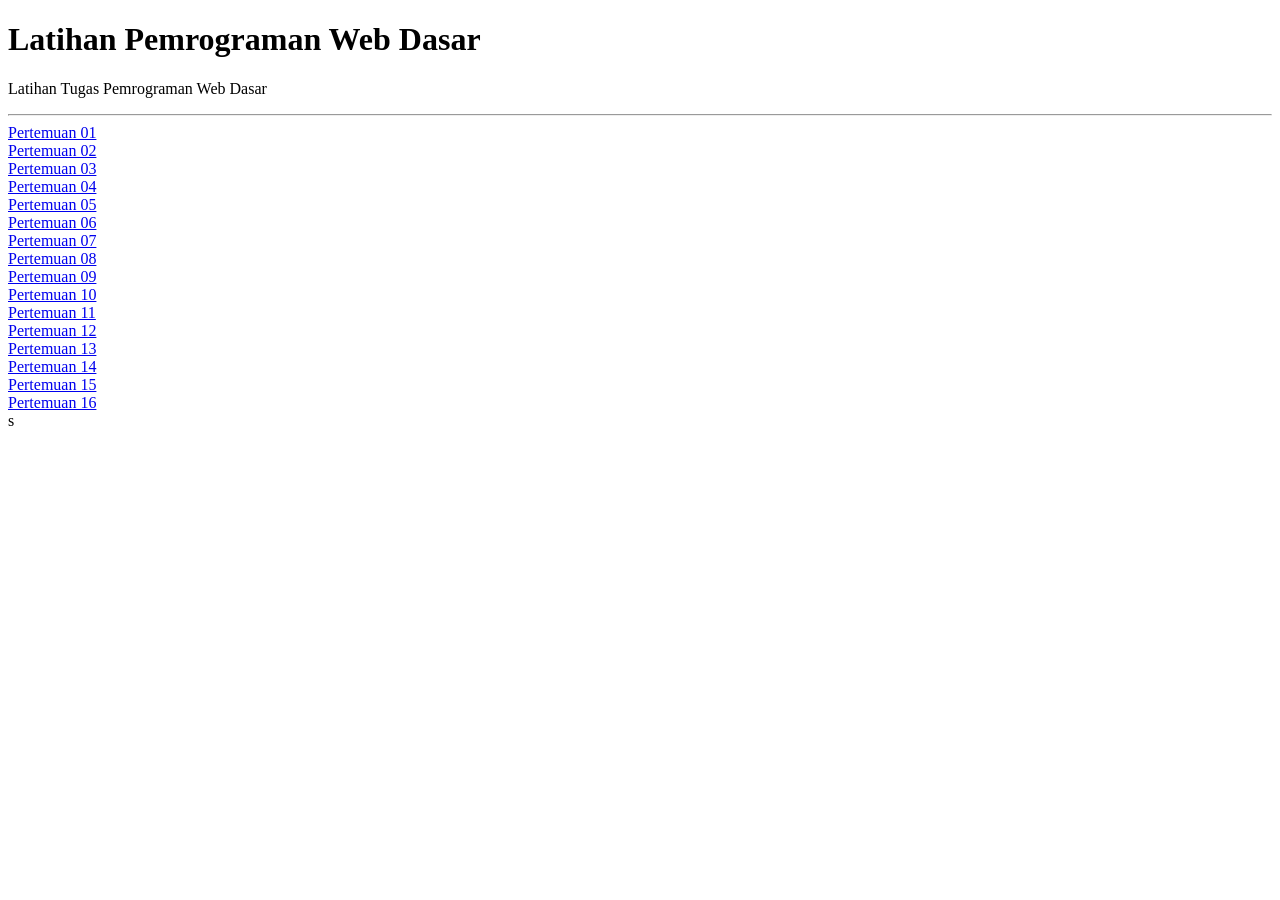
<file: index.html>
<!DOCTYPE html>
<html lang="id">
    <meta charset="UTF-8">
    <meta name="viewport" content="width=device-width, initial-scale=1.0">
    <head><title>Latihan Pemrograman Web Dasar</title></head>
    <body>
    <h1>Latihan Pemrograman Web Dasar</h1>
    <p>Latihan Tugas Pemrograman Web Dasar</p>
    <hr>
    <a href="pertemuan-01/index.html">Pertemuan 01</a><br>
    <a href="pertemuan-02/index.html">Pertemuan 02</a><br>
    <a href="pertemuan-03/index.html">Pertemuan 03</a><br>
    <a href="pertemuan-04/index.html">Pertemuan 04</a><br>
    <a href="pertemuan-05/index.html">Pertemuan 05</a><br>
    <a href="pertemuan-06/index.html">Pertemuan 06</a><br>
    <a href="pertemuan-07/index.html">Pertemuan 07</a><br>
    <a href="pertemuan-08/index.html">Pertemuan 08</a><br>
    <a href="pertemuan-09/index.html">Pertemuan 09</a><br>
    <a href="pertemuan-10/index.html">Pertemuan 10</a><br>
    <a href="pertemuan-11/index.html">Pertemuan 11</a><br>
    <a href="pertemuan-12/index.html">Pertemuan 12</a><br>
    <a href="pertemuan-13/index.html">Pertemuan 13</a><br>
    <a href="pertemuan-14/index.html">Pertemuan 14</a><br>
    <a href="pertemuan-15/index.html">Pertemuan 15</a><br>
    <a href="pertemuan-16/index.html">Pertemuan 16</a><br>
    </body>s
</html>
</file>
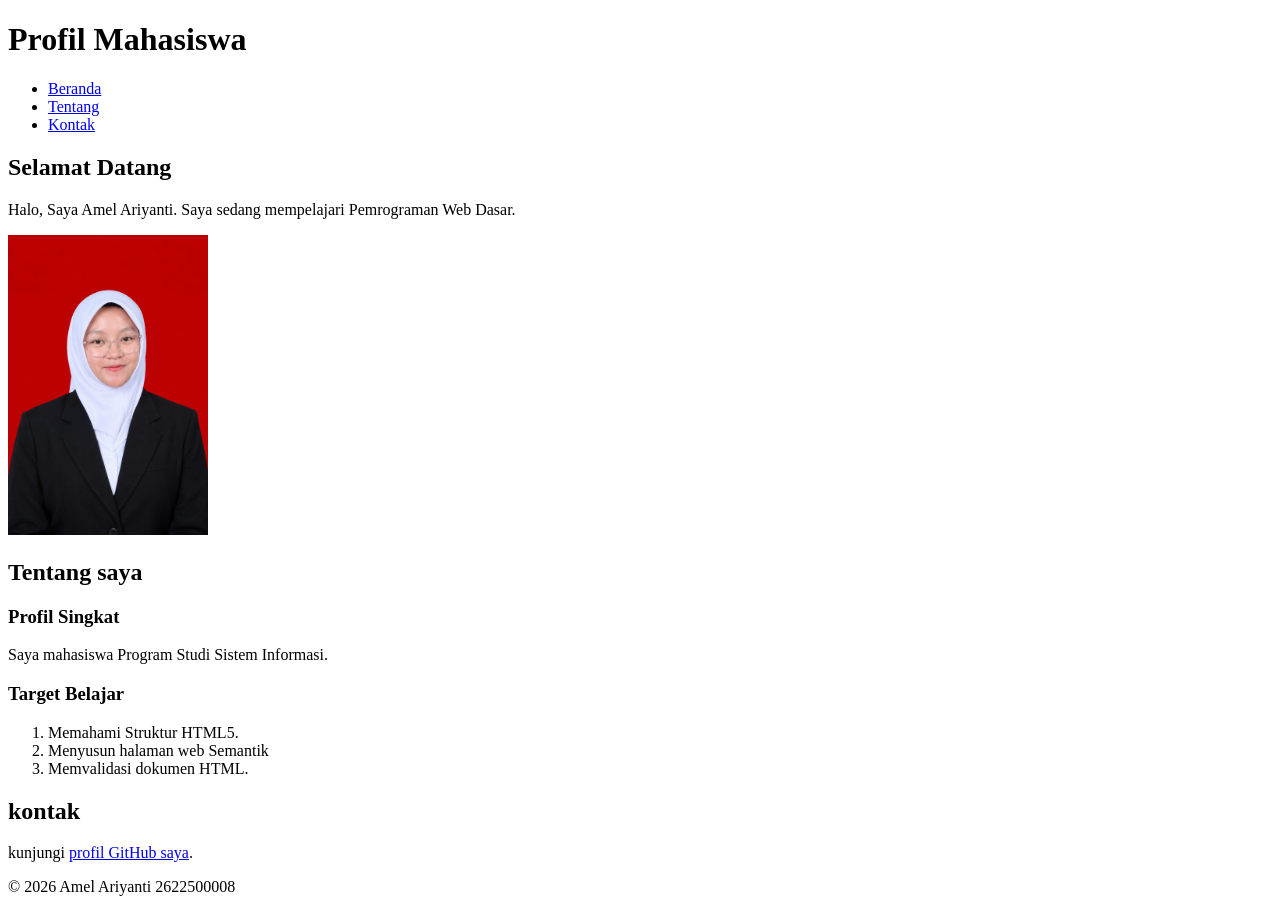
<file: pertemuan-02/index.html>
<!DOCTYPE html>
<html lang="id">
<head>
  <meta charset="UTF-8">
  <meta name="viewport" content="width=device-width, initial-scale=1.0">
  <title>Profil Mahasiswa</title>
</head>
<body>
   <header>
       <h1>Profil Mahasiswa</h1>
       <nav>
          <ul>
            <li><a href="#home">Beranda</a></li>
            <li><a href="#about">Tentang</a></li>
            <li><a href="#contact">Kontak</a></li>
            </ul>
         </nav>
      </header>

    <main>
       <section id="home">
          <h2>Selamat Datang</h2>
          <p>Halo, Saya Amel Ariyanti. Saya sedang mempelajari Pemrograman Web Dasar.</p>
          <img src="../foto.jpeg" alt="Foto Profil Amel Ariyanti" width="200" />
       </section>

       <section id="about">
          <h2>Tentang saya</h2>
          <article>
            <h3>Profil Singkat</h3>
            <p>Saya mahasiswa Program Studi Sistem Informasi.</p>

            <h3>Target Belajar</h3>
             <ol>
               <li>Memahami Struktur HTML5.</li>
               <li>Menyusun halaman web Semantik</li>
               <li>Memvalidasi dokumen HTML.</li>
             </ol>
          </article>
       </section>

       <section id="contact">
         <h2>kontak</h2>
         <p>kunjungi <a href="https://github.com/amelariyanti/2622500008-PWD-SI1A-2627o">profil GitHub saya</a>.</p>
       </section>
       </main>

       <footer>
        <p>&copy; 2026 Amel Ariyanti 2622500008</p>
    </footer>
</body>
</html>
</file>
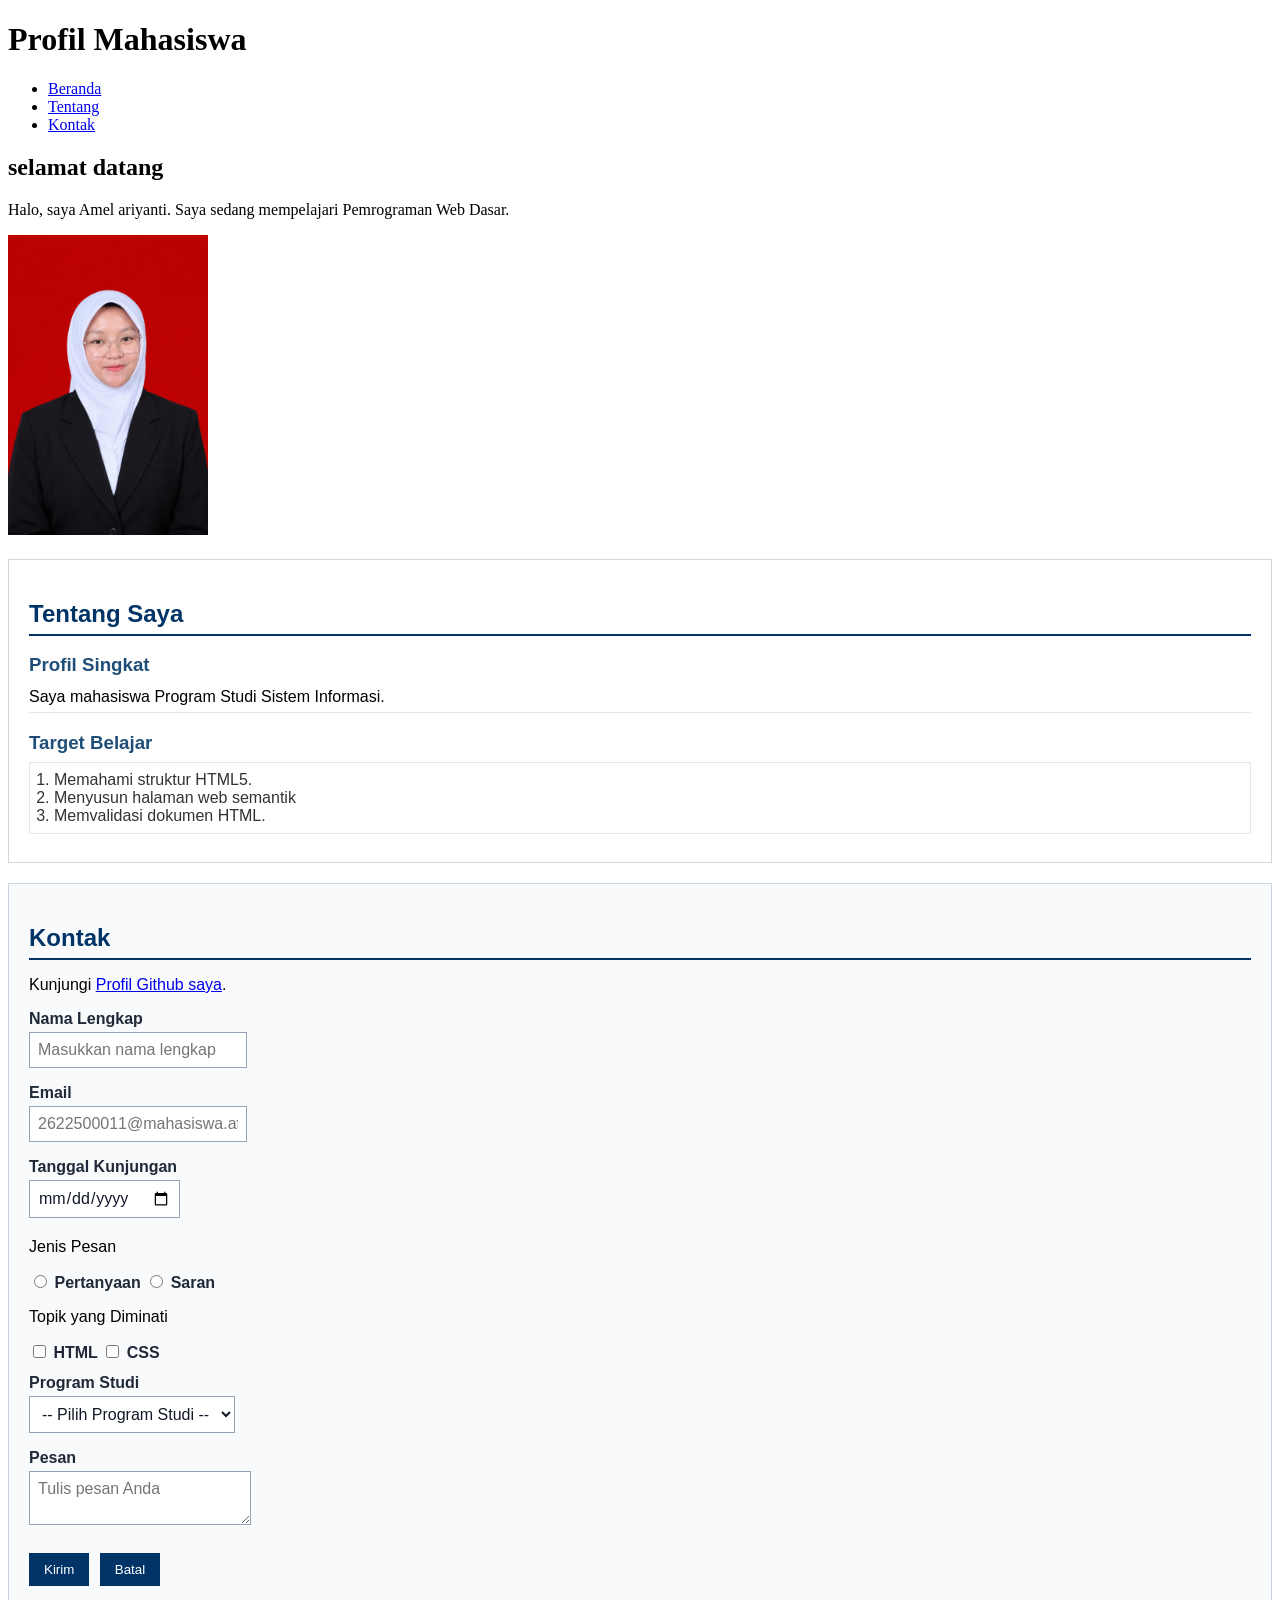
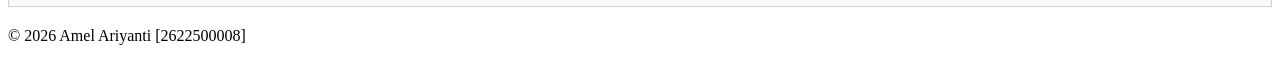
<file: pertemuan-03/index.html>
<!DOCTYPE html>
<html lang="en">
<head>
    <meta charset="UTF-8">
    <meta name="viewport" content="width=device-width, initial-scale=1.0">
    <title>Profil Mahasiswa</title>
    <style>
        #about {
            background-color: #ffffff;
            border: 1px solid #d0d7de;
            padding: 20px;
            margin: 20px 0;
            font-family: Arial, sans-serif;
        }

        #about h2 {
            color: #003366;
            border-bottom: 2px solid #003366;
            padding-bottom: 6px;
            margin-bottom: 16px;
        }

        #about h3 {
            color: #1f4e78;
            margin-bottom: 6px;
        }

        #about p {
            margin: 6px 0;
            padding: 6px 0;
            border-bottom: 1px solid #e6e6e6;
        }

        #about ol {
            color: #333333;
            margin: 8px 0;
            padding: 8px 24px;
            border: 1px solid #e6e6e6;
        }

        #contact {
            background-color: #f8fafc;
            border: 1px solid #cbd5e1;
            padding: 20px;
            margin: 20px 0;
            font-family: Arial, sans-serif;
        }

        #contact h2 {
            color: #003366;
            border-bottom: 2px solid #003366;
            padding-bottom: 6px;
            margin-bottom: 16px;
        }

        .form-group {
            margin: 12px 0;
        }

        #contact label {
            color: #1f2937;
            font-weight: bold;
        }

        .input-form {
            background-color: #ffffff;
            color: #111827;
            font-family: Arial, sans-serif;
            font-size: 16px;
            padding: 8px;
            margin: 4px 0;
            border: 1px solid #94a3b8;
        }

        #contact button {
            background-color: #003366;
            color: #ffffff;
            font-weigth: bold;
            padding: 8px 14px;
            margin: 8px 6px 0 0;
            border: 1px solid #003366;
        }
    </style>
</head>
<body>
    <header>
        <h1>Profil Mahasiswa</h1>
        <nav>
            <ul>
                <li><a href="#home">Beranda</a></li>
                <li><a href="#about">Tentang</a></li>
                <li><a href="#Contact">Kontak</a></li>
            </ul>
        </nav>
    </header>

    <main>
        <section id="home">
            <h2>selamat datang</h2>
            <p>Halo, saya Amel ariyanti. Saya sedang mempelajari Pemrograman Web Dasar.</p>
            <img src="../foto.jpeg" alt="Foto Profil Amel Ariyanti" width="200" />
        </section>

        <section id="about">
            <h2>Tentang Saya</h2>
            <article>
                <h3>Profil Singkat</h3>
                <p>Saya mahasiswa Program Studi Sistem Informasi.</p>

                <h3>Target Belajar</h3>
                <ol>
                    <li>Memahami struktur HTML5.</li>
                    <li>Menyusun halaman web semantik</li>
                    <li>Memvalidasi dokumen HTML.</li>
                </ol>
            </article>
        </section>

        <section id="contact">
            <h2>Kontak</h2>
            <p>Kunjungi <a href="https://github.com/amelariyanti/2622500008-PWD-SI1A-2627o">Profil Github saya</a>.</p>

            <form action="index.html" method="get">
                <div class="form-group">
                    <label for="nama">Nama Lengkap</label><br />
                    <input
                        class="input-form"
                        type="text"
                        id="nama"
                        name="nama"
                        placeholder="Masukkan nama lengkap"
                        minlength="3"
                        maxlength="50"
                        required 
                    />
                </div>

                <div class="form-group">
                    <label for="email">Email</label><br />
                    <input class="input-form" type="email" id="email" name="email" placeholder="2622500011@mahasiswa.atmaluhur.ac.id" required />
                </div>

                <div class="form-group">
                    <label for="tanggal">Tanggal Kunjungan</label><br />
                    <input class="input-form" type="date" id="tanggal" name="tanggal" required />
                </div>

                <div class="form-group">
                    <p>Jenis Pesan</p>
                    <input type="radio" id="pertanyaan" name="jenis_pesan" value="pertanyaan" required />
                    <label for="pertanyaan">Pertanyaan</label>
                    <input type="radio" id="saran" name="jenis_pesan" value="saran"  />
                    <label for="saran">Saran</label>
                 </div>

                 <div class="form-group">
                     <p>Topik yang Diminati</p>
                     <input type="checkbox" id="minat-html" name="minat" value="HTML" />
                     <label for="minat-html">HTML</label>
                     <input type="checkbox" id="minat-css" name="minat" value="CSS" />
                     <label for="minat-css">CSS</label>
                </div>

                <div class="form-group">
                    <label for="prodi">Program Studi</label><br />
                    <select class="input-form" id="prodi" name="prodi" required>
                        <option value="">-- Pilih Program Studi --</option>
                        <option value="sistem-informasi">Sistem Informasi</option>
                        <option value="teknik-informatika">Teknik Informatika</option>
                    </select>
                </div>

                <div class="form-group">
                    <label for="pesan">Pesan</label><br />
                    <textarea
                        class="input-form"
                        id="pesan"
                        name="pesan"
                        maxlength="300"
                        placeholder="Tulis pesan Anda"
                        required
                    ></textarea>
                </div>

                <button type="submit">Kirim</button>
                <button type="reset">Batal</button>
            </form>
        </section>
    </main>

    <footer>
        <p>&copy; 2026 Amel Ariyanti [2622500008]</p>
    </footer>
</body>
</html>
</file>
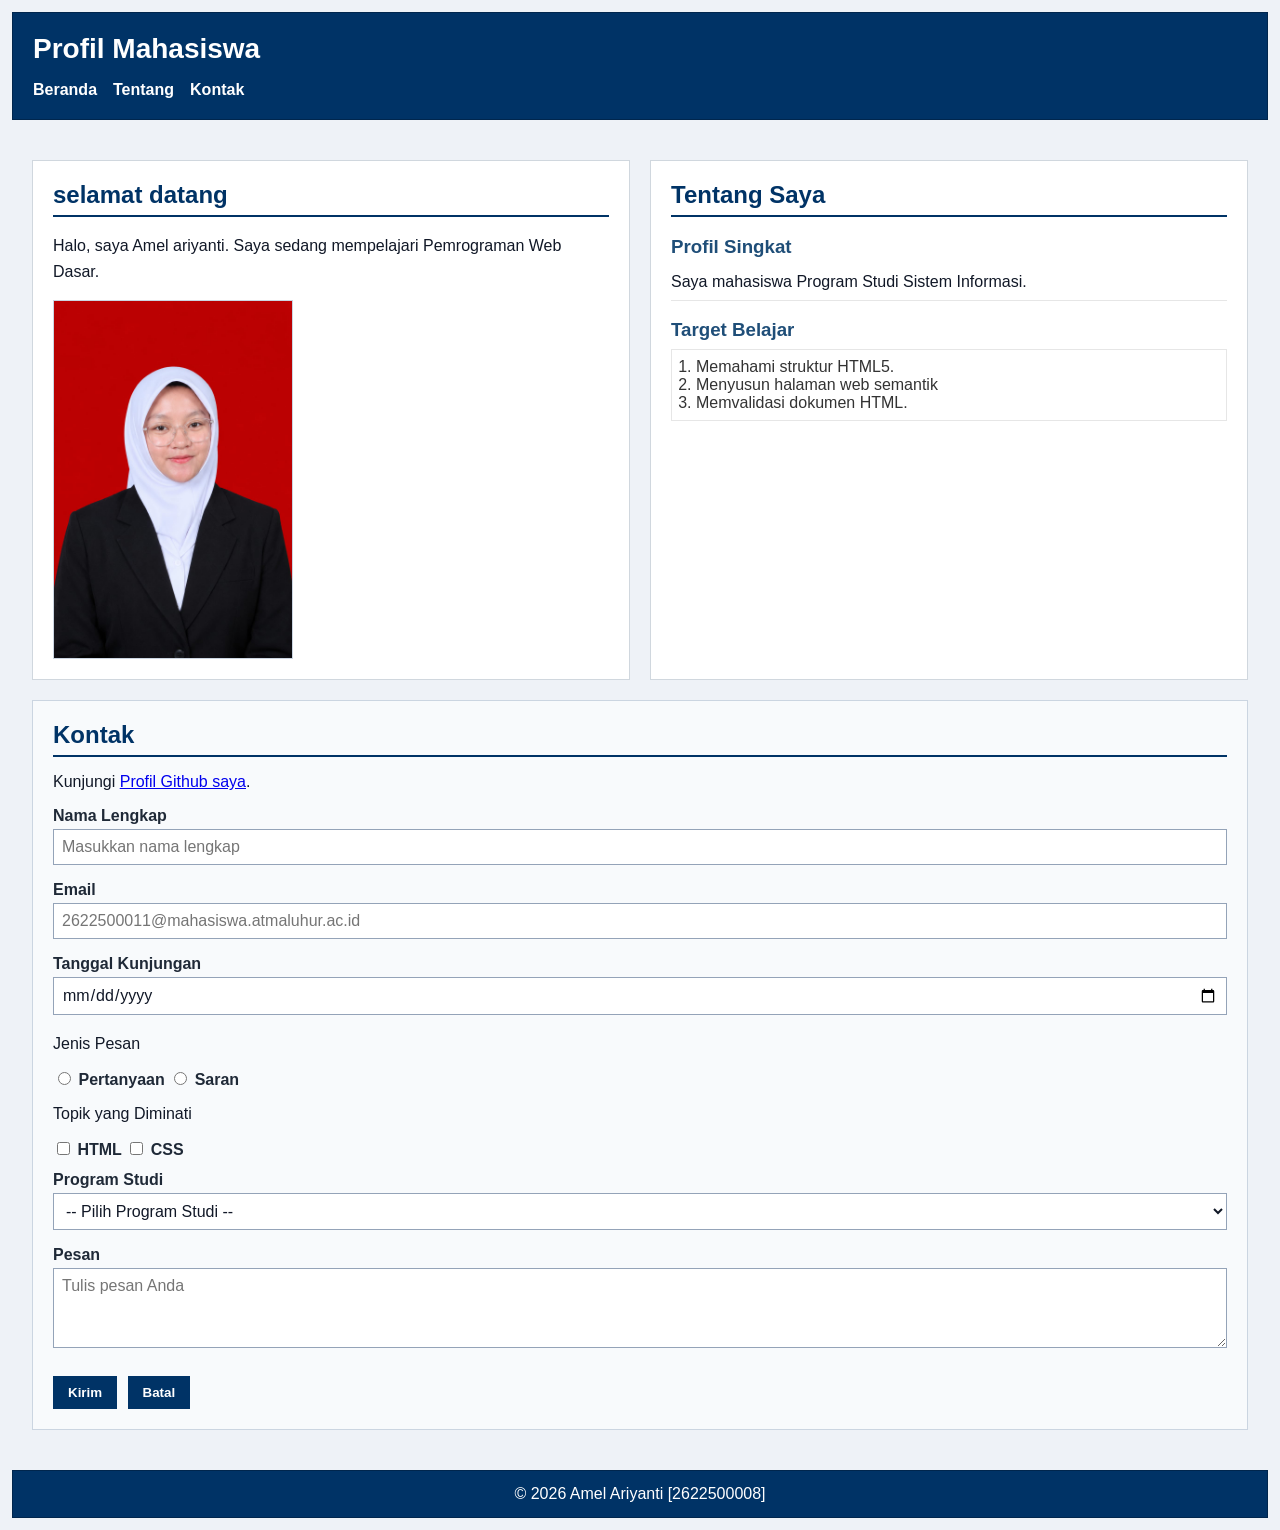
<file: pertemuan-04/index.html>
<!DOCTYPE html>
<html lang="id">
  <head>
    <meta charset="UTF-8">
    <meta name="viewport" content="width=device-width, initial-scale=1.0">
    <title>Profil Mahasiswa</title>
    <link rel="stylesheet" href="style.css" />
</head>

<body>
    <header>
        <div class="header-top">
        <h1>Profil Mahasiswa</h1>

        <nav>
            <ul>
                <li><a href="#home">Beranda</a></li>
                <li><a href="#about">Tentang</a></li>
                <li><a href="#Contact">Kontak</a></li>
            </ul>
        </nav>
    </header>

    <main>
        <section id="home">
            <h2>selamat datang</h2>
            <p>Halo, saya Amel ariyanti. Saya sedang mempelajari Pemrograman Web Dasar.</p>
            <img src="../foto.jpeg" alt="Foto Profil Amel Ariyanti" width="200" />
        </section>

        <section id="about">
            <h2>Tentang Saya</h2>
            <article>
                <h3>Profil Singkat</h3>
                <p>Saya mahasiswa Program Studi Sistem Informasi.</p>

                <h3>Target Belajar</h3>
                <ol>
                    <li>Memahami struktur HTML5.</li>
                    <li>Menyusun halaman web semantik</li>
                    <li>Memvalidasi dokumen HTML.</li>
                </ol>
            </article>
        </section>

        <section id="contact">
            <h2>Kontak</h2>
            <p>Kunjungi <a href="https://github.com/amelariyanti/2622500008-PWD-SI1A-2627o">Profil Github saya</a>.</p>

            <form action="index.html" method="get">
                <div class="form-group">
                    <label for="nama">Nama Lengkap</label><br />
                    <input
                        class="input-form"
                        type="text"
                        id="nama"
                        name="nama"
                        placeholder="Masukkan nama lengkap"
                        minlength="3"
                        maxlength="50"
                        required 
                    />
                </div>

                <div class="form-group">
                    <label for="email">Email</label><br />
                    <input class="input-form" type="email" id="email" name="email" placeholder="2622500011@mahasiswa.atmaluhur.ac.id" required />
                </div>

                <div class="form-group">
                    <label for="tanggal">Tanggal Kunjungan</label><br />
                    <input class="input-form" type="date" id="tanggal" name="tanggal" required />
                </div>

                <div class="form-group">
                    <p>Jenis Pesan</p>
                    <input type="radio" id="pertanyaan" name="jenis_pesan" value="pertanyaan" required />
                    <label for="pertanyaan">Pertanyaan</label>
                    <input type="radio" id="saran" name="jenis_pesan" value="saran"  />
                    <label for="saran">Saran</label>
                 </div>

                 <div class="form-group">
                     <p>Topik yang Diminati</p>
                     <input type="checkbox" id="minat-html" name="minat" value="HTML" />
                     <label for="minat-html">HTML</label>
                     <input type="checkbox" id="minat-css" name="minat" value="CSS" />
                     <label for="minat-css">CSS</label>
                </div>

                <div class="form-group">
                    <label for="prodi">Program Studi</label><br />
                    <select class="input-form" id="prodi" name="prodi" required>
                        <option value="">-- Pilih Program Studi --</option>
                        <option value="sistem-informasi">Sistem Informasi</option>
                        <option value="teknik-informatika">Teknik Informatika</option>
                    </select>
                </div>

                <div class="form-group">
                    <label for="pesan">Pesan</label><br />
                    <textarea
                        class="input-form"
                        id="pesan"
                        name="pesan"
                        maxlength="300"
                        placeholder="Tulis pesan Anda"
                        required
                    ></textarea>
                </div>

                <button type="submit">Kirim</button>
                <button type="reset">Batal</button>
            </form>
        </section>
    </main>

    <footer>
        <p>&copy; 2026 Amel Ariyanti [2622500008]</p>
    </footer>
</body>
</html>
</file>
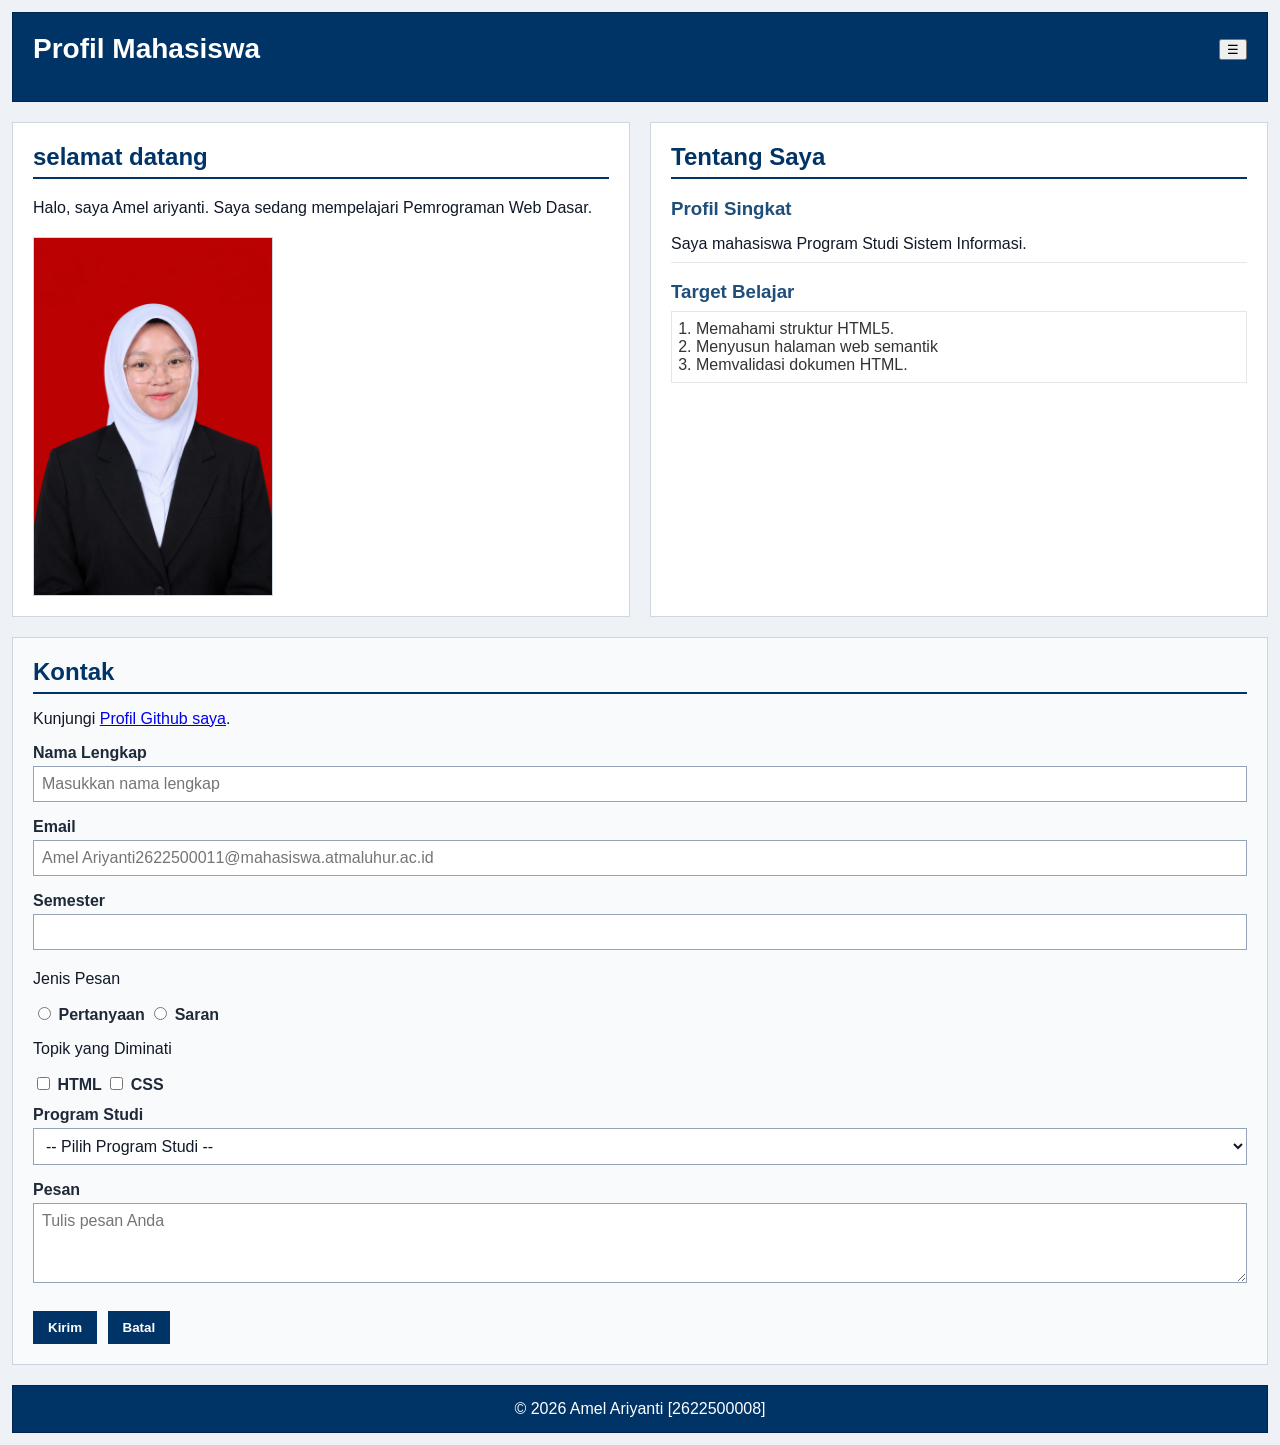
<file: pertemuan-05/index.html>
<!DOCTYPE html>
<html lang="id">
  <head>
    <meta charset="UTF-8">
    <meta name="viewport" content="width=device-width, initial-scale=1.0">
    <title>Profil Mahasiswa</title>
    <link rel="stylesheet" href="style.css" />
</head>

<body>
    <header>
      <div class="header-top">
        <h1>Profil Mahasiswa</h1>

        <button
          class="nav-Toggle"
          id="navToggle"
          type="button"
          aria-label="Buka navigasi"
          aria-controls="navMenu"
          aria-expanded="false"
        >
          &#9776;
        </button>
      </div>

         <nav>  
            <ul id="navMenu">
                <li><a href="#home">Beranda</a></li>
                <li><a href="#about">Tentang</a></li>
                <li><a href="#contact">Kontak</a></li>
            </ul>
        </nav>
    </header>

    <main>
        <section id="home">
            <h2>selamat datang</h2>
            <p>Halo, saya Amel ariyanti. Saya sedang mempelajari Pemrograman Web Dasar.</p>
            <img src="../foto.jpeg" alt="Foto Profil Amel Ariyanti" width="200" />
        </section>

        <section id="about">
            <h2>Tentang Saya</h2>
            <article>
                <h3>Profil Singkat</h3>
                <p>Saya mahasiswa Program Studi Sistem Informasi.</p>

                <h3>Target Belajar</h3>
                <ol>
                    <li>Memahami struktur HTML5.</li>
                    <li>Menyusun halaman web semantik</li>
                    <li>Memvalidasi dokumen HTML.</li>
                </ol>
            </article>
        </section>

        <section id="contact">
            <h2>Kontak</h2>

            <p>
                Kunjungi 
                <a href="https://github.com/amelariyanti/2622500008-PWD-SI1A-2627o">Profil Github saya</a>.
            </p>

            <form id="contactForm" action="indext.html" method="get" novalidate>
                <div class="form-group">
                    <label for="nama">Nama Lengkap</label><br />

                    <input
                        class="input-form"
                        type="text"
                        id="nama"
                        name="nama"
                        placeholder="Masukkan nama lengkap"
                        minlength="3"
                        maxlength="50"
                        required 
                    />
                </div>

                <div class="form-group">
                    <label for="email">Email</label><br />

                    <input class="input-form" type="email" id="email" name="email" 
         placeholder="Amel Ariyanti2622500011@mahasiswa.atmaluhur.ac.id" required />
                </div>
                <div class="form-group">
                    <label for="semester">Semester</label><br />

                    <input class="input-form" type="number" id="semester" name="semester" min="1" max="14" 
         required />
                </div>

                <div class="form-group">
                    <label for="tanggalTanggal Kunjungan</label><br />

                    <input class="input-form" type="date" id="tanggal" name="tanggal" required />
                </div>

                <div class="form-group">
                    <p>Jenis Pesan</p>
                    <input type="radio" id="pertanyaan" name="jenis_pesan" value="pertanyaan" required />
                    <label for="pertanyaan">Pertanyaan</label>

                    <input type="radio" id="saran" name="jenis_pesan" value="saran"  />
                    <label for="saran">Saran</label>
                 </div>

                 <div class="form-group">
                     <p>Topik yang Diminati</p>

                     <input type="checkbox" id="minat-html" name="minat" value="HTML" />
                     <label for="minat-html">HTML</label>

                     <input type="checkbox" id="minat-css" name="minat" value="CSS" />
                     <label for="minat-css">CSS</label>
                </div>

                <div class="form-group">
                    <label for="prodi">Program Studi</label><br />

                    <select class="input-form" id="prodi" name="prodi" required>
                        <option value="">-- Pilih Program Studi --</option>
                        <option value="sistem-informasi">Sistem Informasi</option>
                        <option value="teknik-informatika">Teknik Informatika</option>
                    </select>
                </div>

                <div class="form-group">
                    <label for="pesan">Pesan</label><br />

                    <textarea
                        class="input-form"
                        id="pesan"
                        name="pesan"
                        maxlength="300"
                        placeholder="Tulis pesan Anda"
                        required
                    ></textarea>
                </div>

                <button type="submit">Kirim</button>
                <button type="reset">Batal</button>
            </form>
        </section>
    </main>

    <footer>
        <p>&copy; 2026 Amel Ariyanti [2622500008]</p>
    </footer>
    <script src="script.js"></script>
</body>
</html>
</file>
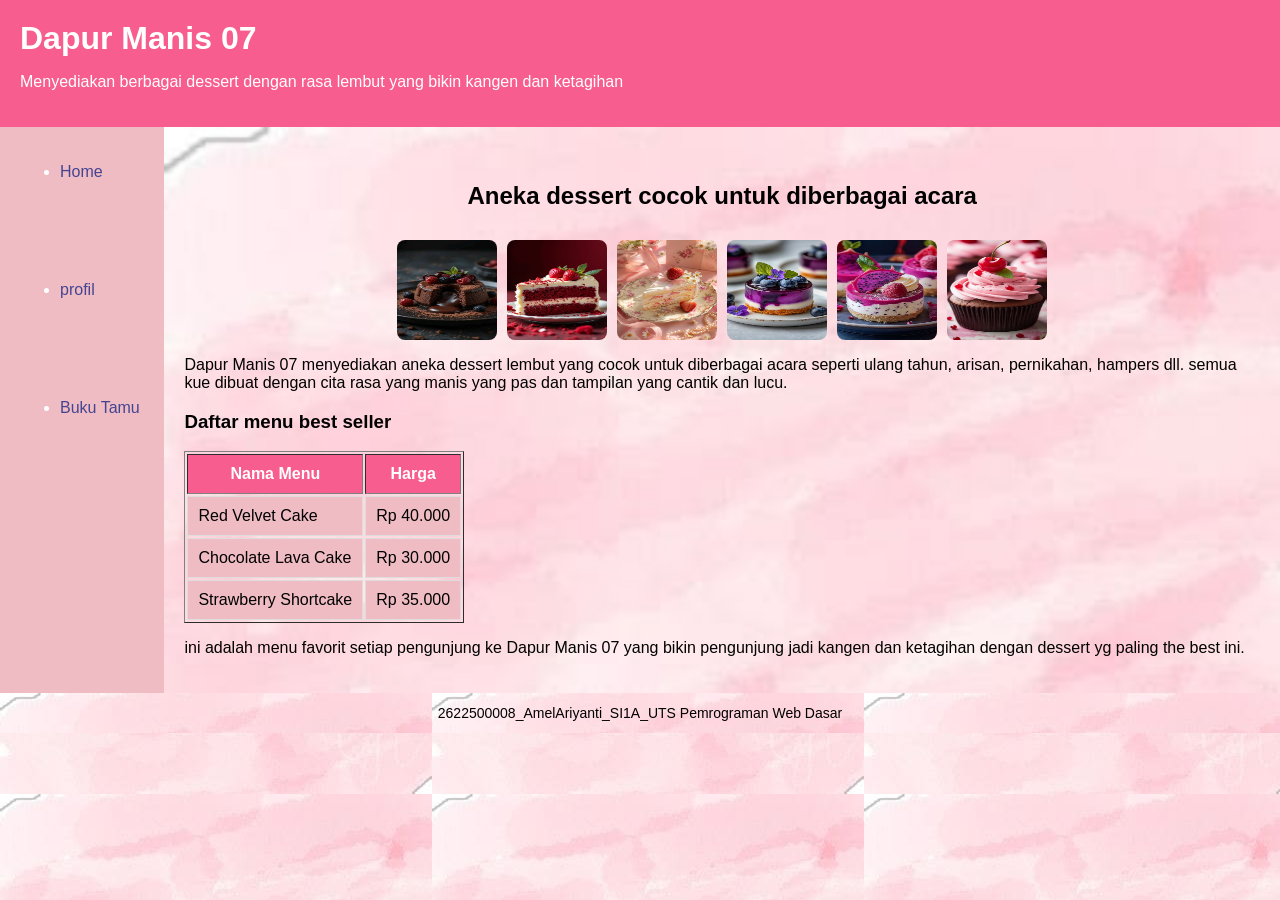
<file: pertemuan-08/index.html>
<!DOCTYPE html>
<html lang="id">
<head>
    <meta charset="UTF-8">
    <meta name="viewport" content="width=device-width, initial-scale=1.0">
    <title>"Dapur Manis 07</title>
    <link rel="stylesheet" href="style.css">
</head>
<body>
    <header>
        <h1>Dapur Manis 07</h1>
        <p>Menyediakan berbagai dessert dengan rasa lembut yang bikin kangen dan ketagihan</p>
    </header>
    
    <div class="container">
         <div class="sidebar">
            <nav>
                <ul>
                    <li><a href="index.html">Home</a></li>
                    <li><a href="profil.html">profil</a></li>
                    <li><a href="buku-tamu.html">Buku Tamu</a></li>
                </ul>
            </nav>
        </div>

        <div class="content">

           <section id="home">
            <div class="gambar-dessert">
                <h2>Aneka dessert cocok untuk diberbagai acara</h2>

                <img src="Chocolate-Lava-Cake.jpg">
                <img src="Red-velvet-cake.jpg">
                <img src="Strawberry-shortcake-slice.jpg">
                <img src="Blueberry-mouse-cake.jpg">
                <img src="Dragon-fruit-mousse-cake.jpg">
                <img src="strawberry-cherry-cupcake.jpg">
            </div>

            <p class="deskripsi">
                Dapur Manis 07 menyediakan aneka dessert lembut yang cocok untuk diberbagai acara seperti ulang tahun, arisan, pernikahan,  hampers dll. semua kue dibuat dengan cita rasa yang manis yang pas dan tampilan yang cantik dan lucu.
            </p>

            <h3>Daftar menu best seller</h3>
            <table border="1">
                <tr>
                    <th>Nama Menu</th>
                    <th>Harga</th>
                </tr>
                <tr>
                    <td>Red Velvet Cake</td>
                    <td>Rp 40.000</td>
                </tr>
                <tr>
                    <td>Chocolate Lava Cake</td>
                    <td>Rp 30.000</td>
                </tr>
                <tr>
                    <td>Strawberry Shortcake</td>
                    <td>Rp 35.000</td>
                </tr>
            </table>
                
                <p>ini adalah menu favorit setiap pengunjung ke Dapur Manis 07 yang bikin pengunjung jadi kangen dan ketagihan dengan dessert yg paling the best ini.</p>
            </section>
        </div>
    </div>

    <footer>
        2622500008_AmelAriyanti_SI1A_UTS Pemrograman Web Dasar
    </footer>
    <script src="script.js"></script>
</body>
</html>
</file>
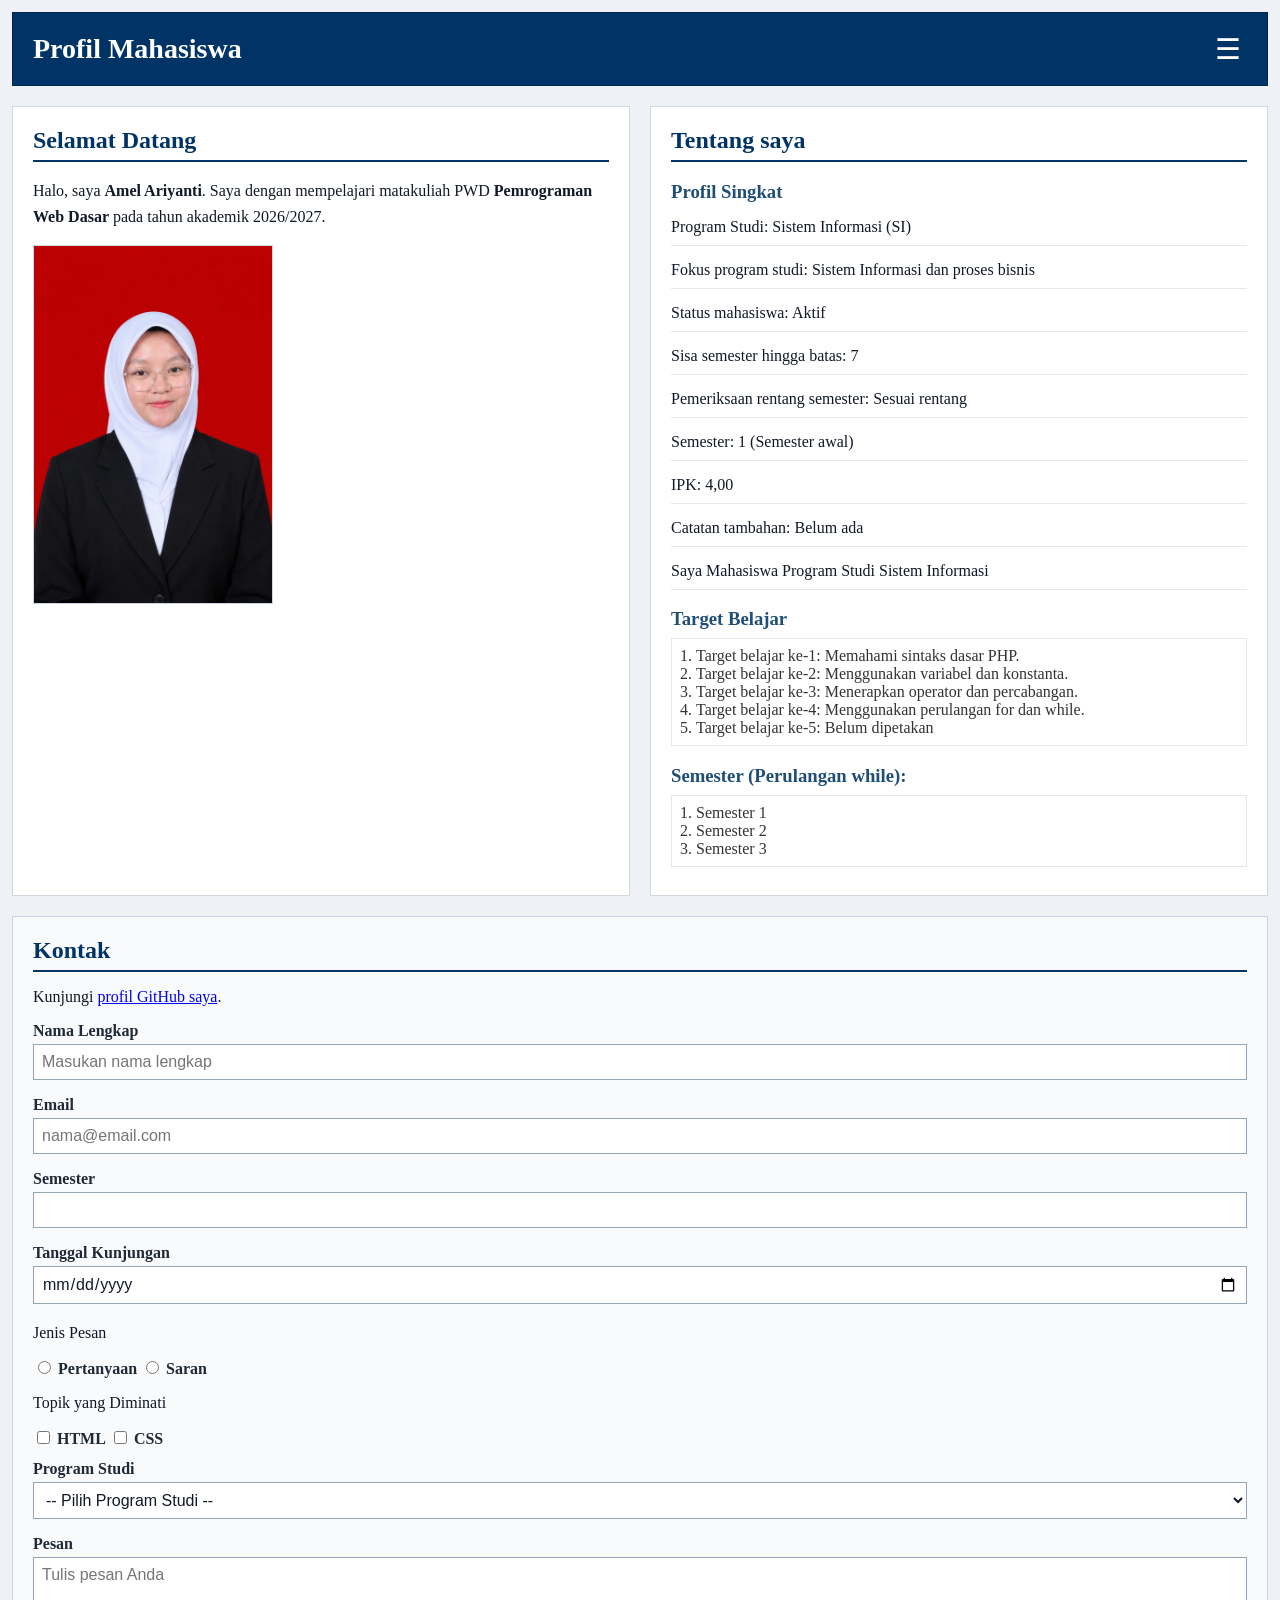
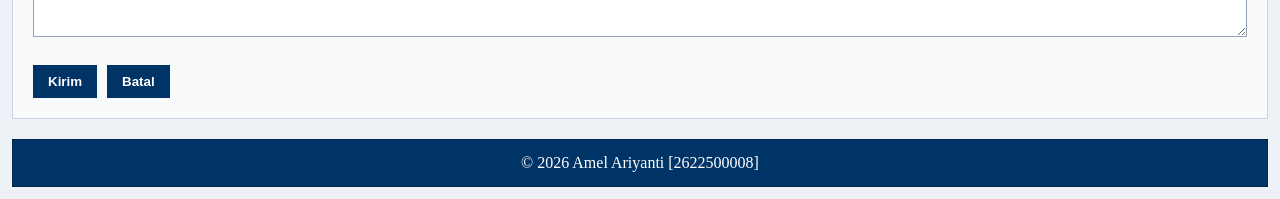
<file: pertemuan-10/index.html>
<!DOCTYPE html>
<html lang="id">
<head>
    <meta charset="UTF-8">
    <meta name="viewport" content="width=device-width, initial-scale=1.0">
    <title>Profil Mahasiswa</title>
    <link rel="stylesheet" href="style.css">
</head>
<body>
    <header>
        <div class="header-top">
            <h1>Profil Mahasiswa</h1>
            <button class="nav-toggle" id="navToggle" type="button" aria-label="Buka navigasi" aria-controls="navMenu" aria-expanded="false">&#9776;</button>
        </div>
        <nav id="navMenu">
            <ul>
                <li><a href="#home">Beranda</a></li>
                <li><a href="#about">Tentang</a></li>
                <li><a href="#contact">Kontak</a></li>
            </ul>
        </nav>
    </header>
    <main>
        <section id="home">
            <h2>Selamat Datang</h2>
            <p>Halo, saya <strong>Amel Ariyanti</strong>. Saya dengan mempelajari matakuliah PWD <strong>Pemrograman Web Dasar</strong> pada tahun akademik 2026/2027.</p>
            <img src="../foto.jpeg" alt="Foto Profil Amel Ariyanti" width="200">
        </section>

        <section id="about">
            <h2>Tentang saya</h2>
            <article>
                <h3>Profil Singkat</h3>
                <p>Program Studi: Sistem Informasi (SI)</p>
                <p>Fokus program studi: Sistem Informasi dan proses bisnis</p>
                <p>Status mahasiswa: Aktif</p>
                <p>Sisa semester hingga batas: 7</p>
                <p>Pemeriksaan rentang semester: Sesuai rentang</p>
                <p>Semester: 1 (Semester awal)</p>
                <p>IPK: 4,00</p>
                <p>Catatan tambahan: Belum ada</p>
                <p>Saya Mahasiswa Program Studi Sistem Informasi</p>

                <h3>Target Belajar</h3>
                <ol>
                    <li>Target belajar ke-1: Memahami sintaks dasar PHP.</li>
                    <li>Target belajar ke-2: Menggunakan variabel dan konstanta.</li>
                    <li>Target belajar ke-3: Menerapkan operator dan percabangan.</li>
                    <li>Target belajar ke-4: Menggunakan perulangan for dan while.</li>
                    <li>Target belajar ke-5: Belum dipetakan</li>
                </ol>
                <h3>Semester (Perulangan while):</h3>
                <ol>
                    <li>Semester 1</li>
                    <li>Semester 2</li>
                    <li>Semester 3</li>
                </ol>
            </article>
        </section>

        <section id="contact">
            <h2>Kontak</h2>
            <p>
                Kunjungi
                <a target="_blank" rel="noopener noreferrer" href="https://github.com/amelariyanti/2622500008-PWD-SI1A-2627o">profil GitHub saya</a>.
            </p>

            <form id="contactForm" action="#" method="post" novalidate>
                <p id="formFeedback" aria-live="polite"></p>
                <div class="form-group">
                    <label for="nama">Nama Lengkap</label><br>
                    <input class="input-form" type="text" id="nama" name="nama" placeholder="Masukan nama lengkap" minlength="3" maxlength="50" required>
                </div>
                <div class="form-group">
                    <label for="email">Email</label><br>
                    <input class="input-form" type="email" id="email" name="email" placeholder="nama@email.com" required>
                </div>
                <div class="form-group">
                    <label for="semester">Semester</label><br>
                    <input class="input-form" type="number" id="semester" name="semester" min="1" max="14" required>
                </div>
                <div class="form-group">
                    <label for="tanggal">Tanggal Kunjungan</label><br>
                    <input class="input-form" type="date" id="tanggal" name="tanggal" required>
                </div>
                <div class="form-group">
                    <p>Jenis Pesan</p>
                    <input type="radio" id="pertanyaan" name="jenis_pesan" value="pertanyaan" required>
                    <label for="pertanyaan">Pertanyaan</label>
                    <input type="radio" id="saran" name="jenis_pesan" value="saran">
                    <label for="saran">Saran</label>
                </div>
                <div class="form-group">
                    <p>Topik yang Diminati</p>
                    <input type="checkbox" id="minat-html" name="minat[]" value="HTML">
                    <label for="minat-html">HTML</label>
                    <input type="checkbox" id="minat-css" name="minat[]" value="CSS">
                    <label for="minat-css">CSS</label>
                </div>
                <div class="form-group">
                    <label for="prodi">Program Studi</label><br>
                    <select class="input-form" id="prodi" name="prodi" required>
                        <option value="">-- Pilih Program Studi --</option>
                        <option value="SI">Sistem Informasi</option>
                        <option value="TI">Teknik Informatika</option>
                        <option value="BD">Bisnis Digital</option>
                    </select>
                </div>
                <div class="form-group">
                    <label for="pesan">Pesan</label><br>
                    <textarea class="input-form" id="pesan" name="pesan" maxlength="300" placeholder="Tulis pesan Anda" required></textarea>
                </div>
                <button type="submit">Kirim</button>
                <button type="reset">Batal</button>
            </form>
        </section>
    </main>
    <footer>
        <p>&copy; 2026 Amel Ariyanti [2622500008]</p>
    </footer>
    <script src="script.js"></script>
</body>
</html>
</file>
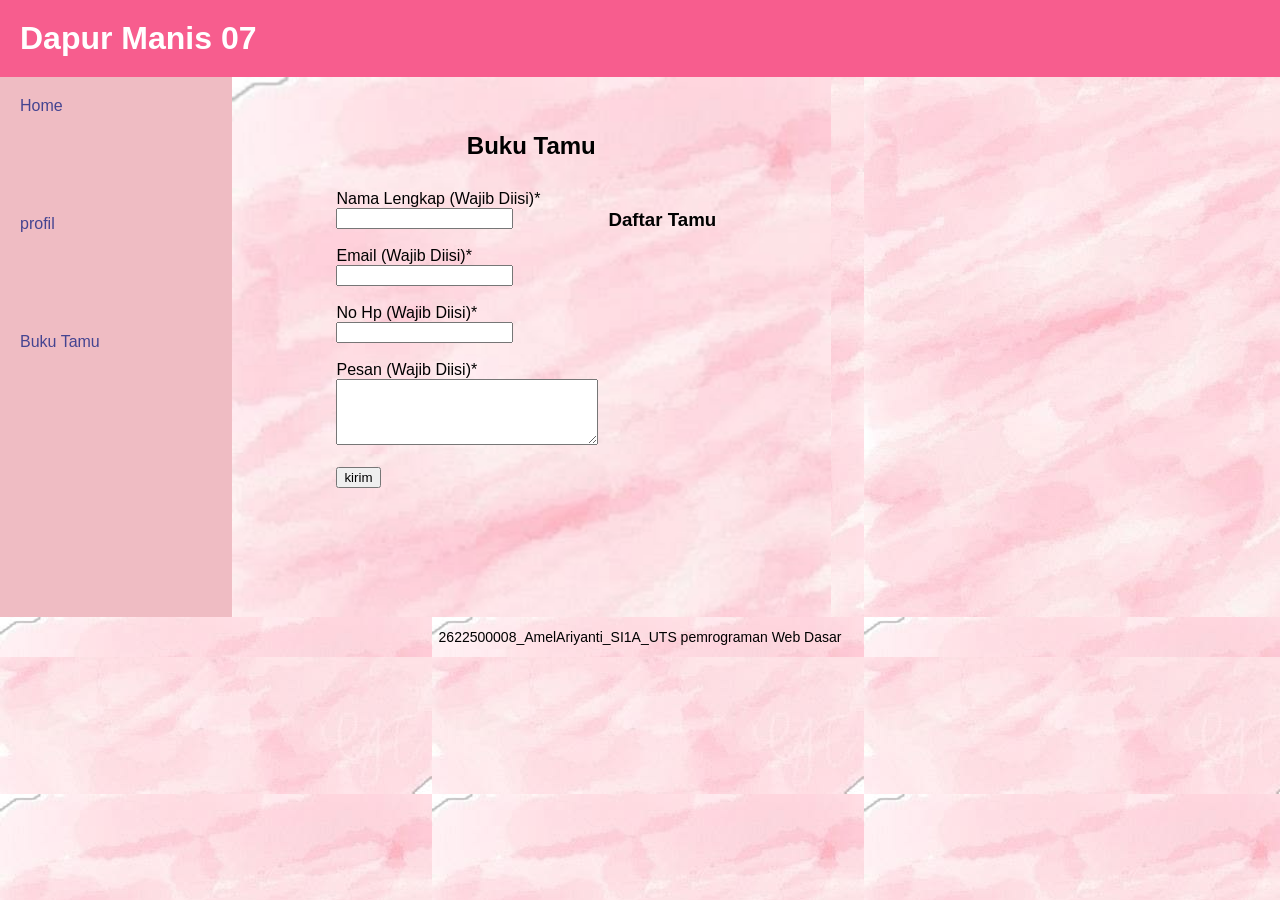
<file: pertemuan-08/buku-tamu.html>
<!DOCTYPE html>
<html lang="id">
<head>
    <title>Buku Tamu</title>
    <link rel="stylesheet" href="style.css">
</head>
<body>

    <header>
        <h1>Dapur Manis 07</h1>
        </header>

    <div class="container">
         <div class="sidebar">
                    <a href="index.html">Home</a>
                    <a href="profil.html">profil</a>
                    <a href="buku-tamu.html">Buku Tamu</a>
                </div>

         <div class="content">
            <div class="gambar-dessert">
                <h2>Buku Tamu</h2>
                <form>
                    Nama Lengkap (Wajib Diisi)*<br>
                    <input type="text"><br><br>
                    Email (Wajib Diisi)*<br>
                    <input type="text"><br><br>
                    No Hp (Wajib Diisi)*<br>
                    <input type="text"><br><br>
                    Pesan (Wajib Diisi)*<br>
                    <textarea rows="4" cols="30"></textarea><br><br>
                    <input type="submit" value="kirim" onclick="return kirimBukuTamu()">
                </form>
                
                <h3>Daftar Tamu</h3>
                <div id="daftar-tamu"></div>

            </div>
        </div>
        </div>
                <footer>2622500008_AmelAriyanti_SI1A_UTS pemrograman Web Dasar</footer>
                <script src="script.js"></script>
            </body>
            </html>
</file>
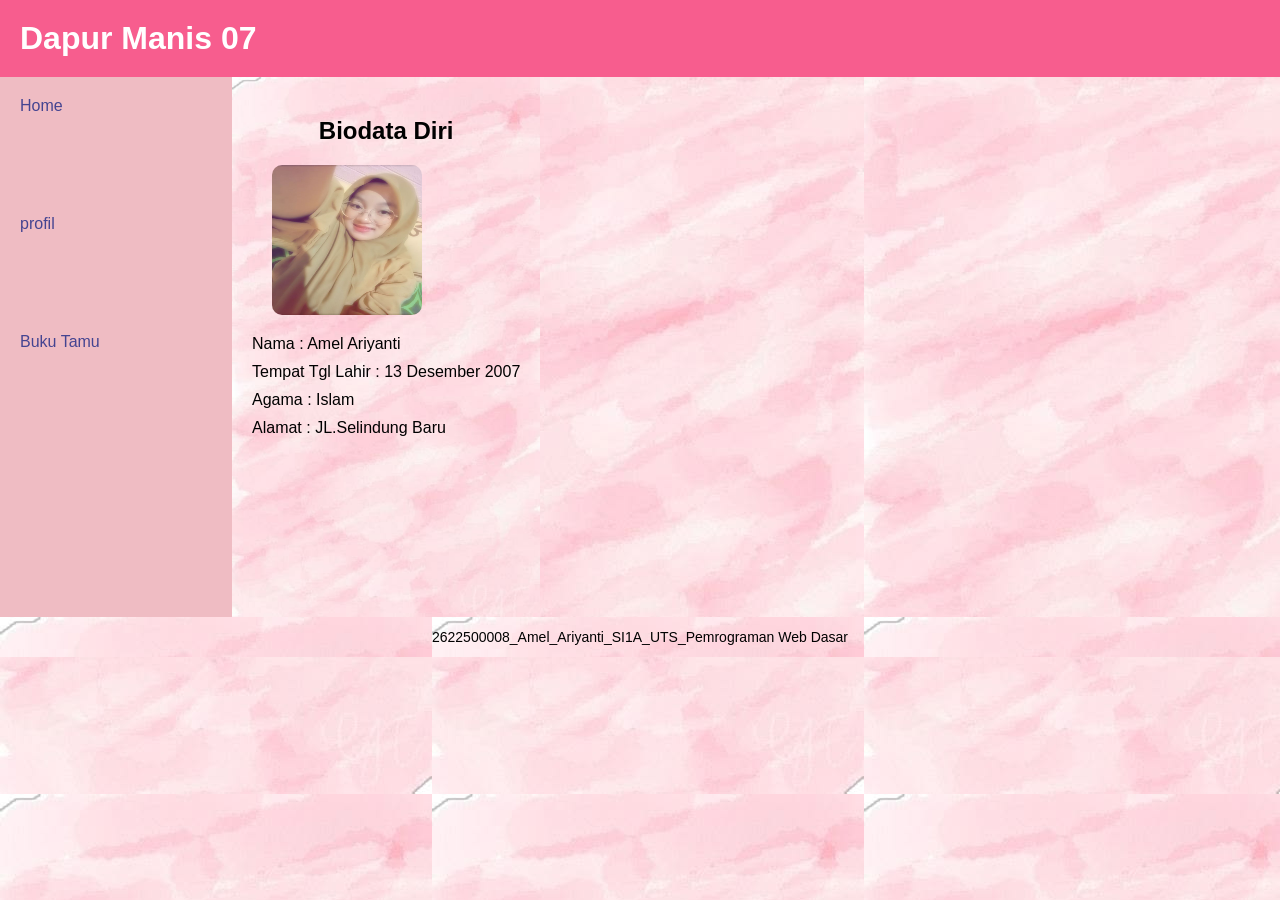
<file: pertemuan-08/profil.html>
<!DOCTYPE html>
<html lang="id">
<head>
    <title>"Dapur Manis 07</title>
    <link rel="stylesheet" href="style.css">
</head>
<body>

    <header>
        <h1>Dapur Manis 07</h1>
        </header>

    <div class="container">
         <div class="sidebar">
                    <a href="index.html">Home</a>
                    <a href="profil.html">profil</a>
                    <a href="buku-tamu.html">Buku Tamu</a>
                 </div>

         <div class="content">
            <h2>Biodata Diri</h2>
            <img src="foto.jpg" class="foto-profil">
            <div class="biodata">
            Nama : Amel Ariyanti<br>
            Tempat Tgl Lahir : 13 Desember 2007<br>
            Agama : Islam<br>
            Alamat : JL.Selindung Baru<br>
         </div>
        </div>
        </div>

            <footer>2622500008_Amel_Ariyanti_SI1A_UTS_Pemrograman Web Dasar</footer>
            <script src="script.js"></script>
            </body>
        </html>
</file>
<file: pertemuan-04/style.css>
*{ 
    box-sizing: border-box;
 }
      body {
        margin: 0;
        padding: 12px;
        font-family: Arial, sans-serif;
        color: #111827;
        background-color: #eef2f7;
      }

      /* Header */
      header {
      background-color: #003366;
      color: #ffffff;
      padding: 20px;
      margin-bottom: 20px;
      border: 1px solid #00264d;
      }

      header h1 {
      margin: 0 0 16px;
      font-size: 28px;
      }

      nav ul {
      display: flex;
      flex-direction: column;
      justify-content: flex-start;
      align-items: flex-start;
      gap: 8px;
      margin: 0;
      padding: 0;
      list-style: none;
      }

      nav a {
      color: #ffffff;
      font-weight: bold;
      text-decoration: none;
      }

      main {
      display: grid;
      grid-template-columns: 1fr;
      background-color: #eef2f7;
      gap: 20px;
      padding: 20px;
      }

      section {
      width: auto;
      margin: 0;
      }
      
      #home {
        background-color: #ffffff;
        border: 1px solid #d0d7de;
        padding: 20px;
        margin: 0;
      }

      #home h2 {
      color: #003366;
      border-bottom: 2px solid #003366;
      padding-bottom: 6px;
      margin-top: 0;
      margin-bottom: 16px;
      }

      #home p {
      line-height: 1.6;
      margin: 0 0 16px;
      }

      #home img {
        display: block;
        width: 240px;
        max-width: 100%;
        height: auto;
        border: 1px solid #cbd5e1;
      }

      #about {
        background-color: #ffffff;
        border: 1px solid #d0d7de;
        padding: 20px;
        margin: 0;
        font-family: Arial, sans-serif;
      }

      #about h2 {
        color: #003366;
        border-bottom: 2px solid #003366;
        padding-bottom: 6px;
        margin-top: 0;
        margin-bottom: 16px;
      }

      #about h3 {
        color: #1f4e78;
        margin-bottom: 6px;
      }

      #about p {
        line-height: 1.5;
        margin: 6px 0;
        padding: 6px 0;
        border-bottom: 1px solid #e6e6e6;
      }

      #about ol {
        color: #333333;
        margin: 8px 0;
        padding: 8px 24px;
        border: 1px solid #e6e6e6;
      }

      #contact {
        background-color: #f8fafc;
        border: 1px solid #cbd5e1;
        padding: 20px;
        margin: 0;
        font-family: Arial, sans-serif;
        grid-column: 1 / -1;  
      }

      #contact h2 {
        color: #003366;
        border-bottom: 2px solid #003366;
        padding-bottom: 6px;
        margin-top: 0;
        margin-bottom: 16px;
      }

      .form-group {
        margin: 12px 0;
      }

      #contact label {
        color: #1f2937;
        font-weight: bold;
      }

      .input-form {
        background-color: #ffffff;
        color: #111827;
        font-family: Arial, sans-serif;
        font-size: 16px;
        padding: 8px;
        margin: 4px 0;
        border: 1px solid #94a3b8;
        width: 100%;
        max-width: 100%;
      }

      #contact textarea {
      min-height: 80px;
      resize: vertical;
      }

      #contact button {
        cursor: pointer;
        background-color: #003366;
        color: #ffffff;
        font-weight: bold;
        padding: 8px 14px;
        margin: 8px 6px 0 0;
        border: 1px solid #003366;
      }
      /* Footer */
      footer {
      background-color: #003366;
      color: #ffffff;
      text-align: center;
      padding: 14px 20px;
      margin-top: 20px;
      border: 1px solid #00264d;
      }

      footer p {
        margin: 0;
      }

      @media (min-width: 768px) {

      /* aturan CSS untuk viewport dengan lebar minimal 768px */
      main {
      grid-template-columns: 1fr 1fr;
      }
      
      nav ul {
      flex-direction: row;
      justify-content: flex-start;
      align-items: center;
      gap: 16px;
      }

      #contact {
      grid-column: 1 / -1;  
      }
    }
</file>
<file: pertemuan-05/style.css>
*{ 
    box-sizing: border-box;
 }
      body {
        margin: 0;
        padding: 12px;
        font-family: Arial, sans-serif;
        color: #111827;
        background-color: #eef2f7;
      }

      /* Header */
      header {
      background-color: #003366;
      color: #ffffff;
      padding: 20px;
      margin-bottom: 20px;
      border: 1px solid #00264d;
      }

      header h1 {
      margin: 0;
      font-size: 28px;
      }

      .header-top {
        display: flex;
        justify-content: space-between;
        align-items: center;
      }

      #navMenu {
        display: none;
      }

      #navMenu.nav-oven {
        display: flex;
        flex-direction: column;
        margin-top: 16px;
      }

      .nav-toggle {
        display: block;
        border: none;
        background: transparent;
        color: #ffffff;
        font-size: 1.8rem;
        line-height: 1;
        cursor: pointer;
      }

      /* Navigasi */
      nav ul {
        display:flex;
        flex-direction: column;
        justify-content: flex-start;
        aLign-items: flex-start;
        gap: 8px;
        margin: 0;
      padding: 0;
      list-style: none;
      }

      nav a {
      color: #ffffff;
      font-weight: bold;
      text-decoration: none;
      }

      /* Layout utama */
      main {
        display: grid;
        grid-template-columns: 1fr;
        gap: 20px;
      }

      section {
        width: 100%;
      }
      
      /* Bagian Home */
      #home {
        background-color: #ffffff;
        border: 1px solid #d0d7de;
        padding: 20px;
        margin: 0;
      }

      #home h2 {
      color: #003366;
      border-bottom: 2px solid #003366;
      padding-bottom: 6px;
      margin-top: 0;
      margin-bottom: 16px;
      }

      #home p {
      line-height: 1.6;
      margin: 0 0 16px;
      }

      #home img {
        display: block;
        width: 240px;
        max-width: 100%;
        height: auto;
        border: 1px solid #cbd5e1;
      }

      /* Bagian Tentang */
      #about {
        background-color: #ffffff;
        border: 1px solid #d0d7de;
        padding: 20px;
        margin: 0;
      }

      #about h2 {
        color: #003366;
        border-bottom: 2px solid #003366;
        padding-bottom: 6px;
        margin-top: 0;
        margin-bottom: 16px;
      }

      #about h3 {
        color: #1f4e78;
        margin-bottom: 6px;
      }

      #about p {
        line-height: 1.5;
        margin: 6px 0;
        padding: 6px 0;
        border-bottom: 1px solid #e6e6e6;
        line-height: 1.5;
      }

      #about ol {
        color: #333333;
        margin: 8px 0;
        padding: 8px 24px;
        border: 1px solid #e6e6e6;
      }

      /* Bagian Kontak */
      #contact {
        background-color: #f8fafc;
        border: 1px solid #cbd5e1;
        padding: 20px;
        margin: 0;
      }

      #contact h2 {
        color: #003366;
        border-bottom: 2px solid #003366;
        padding-bottom: 6px;
        margin-top: 0;
        margin-bottom: 16px;
      }

      .form-group {
        margin: 12px 0;
      }

      #contact label {
        color: #1f2937;
        font-weight: bold;
      }

      .input-form {
        width: 100%;
        max-width: 100%;
        background-color: #ffffff;
        color: #111827;
        font-family: Arial, sans-serif;
        font-size: 16px;
        padding: 8px;
        margin: 4px 0;
        border: 1px solid #94a3b8;
      }
      #contact textarea {
        min-height: 80px;
        resize: vertical;
      }

      #contact button {
        background-color: #003366;
        color: #ffffff;
        font-weight: bold;
        padding: 8px 14px;
        margin: 8px 6px 0 0;
        border: 1px solid #003366;
        cursor: pointer;
      }
      
      /* Footer */
      footer {
        background-color: #003366;
        color: #ffffff;
        text-align: center;
        padding: 14px 20px;
        margin-top: 20px;
        border: 1px solid #00264d;
      }

      footer p {
        margin: 0;
      }

      .form-feedback-error {
        color: #c62828;
      }

      /* Layout untuk vioewport yang lebih lebar */
      @media (min-width: 768px) {
        nav {
          margin-top: 16px;
        }

        nav ul {
          flex-direction: row;
          justify-content: flex-start;
          align-items: center;
          gap: 16px;
        }

        main {
          grid-template-columns: 1fr 1fr;
        }

        #contact {
          grid-column: 1 / -1;

        #navMenu {
          display: flex;
          flex-direction: row;
        }

        .nav-toggle {
          display: none;
        }
      }
      
      nav ul {
      flex-direction: row;
      justify-content: flex-start;
      align-items: center;
      gap: 16px;
      }

      #contact {
      grid-column: 1 / -1;  
      }
    }
</file>
<file: pertemuan-08/style.css>
body {

    margin: 0;
    font-family: Arial, Helvetica, sans-serif;
    color: white;
    background-image: url(background.jpg);
}

header {
    background-color: rgb(247, 93, 142);
    color: white;
    padding: 20px;
}

header h1 {
    margin: 0;
}

.container {
    display: flex;
}

.sidebar {
    width: 15%;
    background-color:rgb(239, 188, 195);
    padding: 20px;
}

.sidebar a {
    display: block;
    color: rgb(68, 68, 145);
    text-decoration: none;
    margin-bottom: 100px;
}

.content {
    width: 85;
    background-image: url(background.jpg);
    background-size: cover;
    padding: 20px;
    min-height: 500px;
    color: black;
}

.content h2 {
    text-align: center;
}

.gambar-dessert {
    display: flex;
    justify-content: center;
    gap: 8px;
    margin: 15px;
}

.gambar-dessert h2 {
    text-align: center;
    width: 100%;
}

.gambar-dessert {
    display: flex;
    flex-wrap: wrap;
    gap: 10px;
    margin-top: 15px;
}

.gambar-dessert img {
    width: 100px;
    height: 100px;
    border-radius: 8px;
}

.tabel-menu {
    width: 90%;
    border-collapse: collapse;
    background-color: white
}

th{
    background-color: rgb(247, 93, 142) ;
    color: white;
    padding: 10px;
}

td {
    background-color:rgb(239, 188, 195);
    padding: 10px;
    border: 1px solid #ddd;
}

.content.profil {
    background-image: url(background.jpg);
    background-size: cover;
    color: black;
    min-height: 500px;
}

.content.profil h2 {
    text-align: center;
    margin-bottom: 20px;
}

.foto-profil {
    width: 150px;
    height: 150px;
    border-radius: 10px;
    margin-left: 20px;
    display: block;
}

.biodata {
    margin-top: 15px;
    line-height: 28px;
}


footer{
    background-image: url(background.jpg);
    color: black;
    text-align: center;
    padding: 12px;
    font-size: 14px;
}
</file>
<file: pertemuan-10/style.css>
*{ 
    box-sizing: border-box;
 }
      body {
        margin: 0;
        padding: 12px;
        font-family: 'Times New Roman', serif;
        color: #111827;
        background-color: #eef2f7;
      }

      /* Header */
      header {
      background-color: #003366;
      color: #ffffff;
      padding: 20px;
      margin-bottom: 20px;
      border: 1px solid #00264d;
      }

      header h1 {
      margin: 0;
      font-size: 28px;
      }

      .header-top {
        display: flex;
        justify-content: space-between;
        align-items: center;
      }

      #navMenu {
        display: none;
      }

      #navMenu.nav-oven {
        display: flex;
        flex-direction: column;
        margin-top: 16px;
      }

      .nav-toggle {
        display: block;
        border: none;
        background: transparent;
        color: #ffffff;
        font-size: 1.8rem;
        line-height: 1;
        cursor: pointer;
      }

      /* Navigasi */
      nav ul {
        display:flex;
        flex-direction: column;
        justify-content: flex-start;
        aLign-items: flex-start;
        gap: 8px;
        margin: 0;
      padding: 0;
      list-style: none;
      }

      nav a {
      color: #ffffff;
      font-weight: bold;
      text-decoration: none;
      }

      /* Layout utama */
      main {
        display: grid;
        grid-template-columns: 1fr;
        gap: 20px;
      }

      section {
        width: 100%;
      }
      
      /* Bagian Home */
      #home {
        background-color: #ffffff;
        border: 1px solid #d0d7de;
        padding: 20px;
        margin: 0;
      }

      #home h2 {
      color: #003366;
      border-bottom: 2px solid #003366;
      padding-bottom: 6px;
      margin-top: 0;
      margin-bottom: 16px;
      }

      #home p {
      line-height: 1.6;
      margin: 0 0 16px;
      }

      #home img {
        display: block;
        width: 240px;
        max-width: 100%;
        height: auto;
        border: 1px solid #cbd5e1;
      }

      /* Bagian Tentang */
      #about {
        background-color: #ffffff;
        border: 1px solid #d0d7de;
        padding: 20px;
        margin: 0;
      }

      #about h2 {
        color: #003366;
        border-bottom: 2px solid #003366;
        padding-bottom: 6px;
        margin-top: 0;
        margin-bottom: 16px;
      }

      #about h3 {
        color: #1f4e78;
        margin-bottom: 6px;
      }

      #about p {
        line-height: 1.5;
        margin: 6px 0;
        padding: 6px 0;
        border-bottom: 1px solid #e6e6e6;
        line-height: 1.5;
      }

      #about ol {
        color: #333333;
        margin: 8px 0;
        padding: 8px 24px;
        border: 1px solid #e6e6e6;
      }

      /* Bagian Kontak */
      #contact {
        background-color: #f8fafc;
        border: 1px solid #cbd5e1;
        padding: 20px;
        margin: 0;
      }

      #contact h2 {
        color: #003366;
        border-bottom: 2px solid #003366;
        padding-bottom: 6px;
        margin-top: 0;
        margin-bottom: 16px;
      }

      .form-group {
        margin: 12px 0;
      }

      #contact label {
        color: #1f2937;
        font-weight: bold;
      }

      .input-form {
        width: 100%;
        max-width: 100%;
        background-color: #ffffff;
        color: #111827;
        font-family: Arial, sans-serif;
        font-size: 16px;
        padding: 8px;
        margin: 4px 0;
        border: 1px solid #94a3b8;
      }
      #contact textarea {
        min-height: 80px;
        resize: vertical;
      }

      #contact button {
        background-color: #003366;
        color: #ffffff;
        font-weight: bold;
        padding: 8px 14px;
        margin: 8px 6px 0 0;
        border: 1px solid #003366;
        cursor: pointer;
      }
      
      /* Footer */
      footer {
        background-color: #003366;
        color: #ffffff;
        text-align: center;
        padding: 14px 20px;
        margin-top: 20px;
        border: 1px solid #00264d;
      }

      footer p {
        margin: 0;
      }

      .form-feedback-error {
        color: #c62828;
      }

      /* Layout untuk vioewport yang lebih lebar */
      @media (min-width: 768px) {
        nav {
          margin-top: 16px;
        }

        nav ul {
          flex-direction: row;
          justify-content: flex-start;
          align-items: center;
          gap: 16px;
        }

        main {
          grid-template-columns: 1fr 1fr;
        }

        #contact {
          grid-column: 1 / -1;

        #navMenu {
          display: flex;
          flex-direction: row;
        }

        .nav-toggle {
          display: none;
        }
      }
      
      nav ul {
      flex-direction: row;
      justify-content: flex-start;
      align-items: center;
      gap: 16px;
      }

      #contact {
      grid-column: 1 / -1;  
      }
    }
</file>
